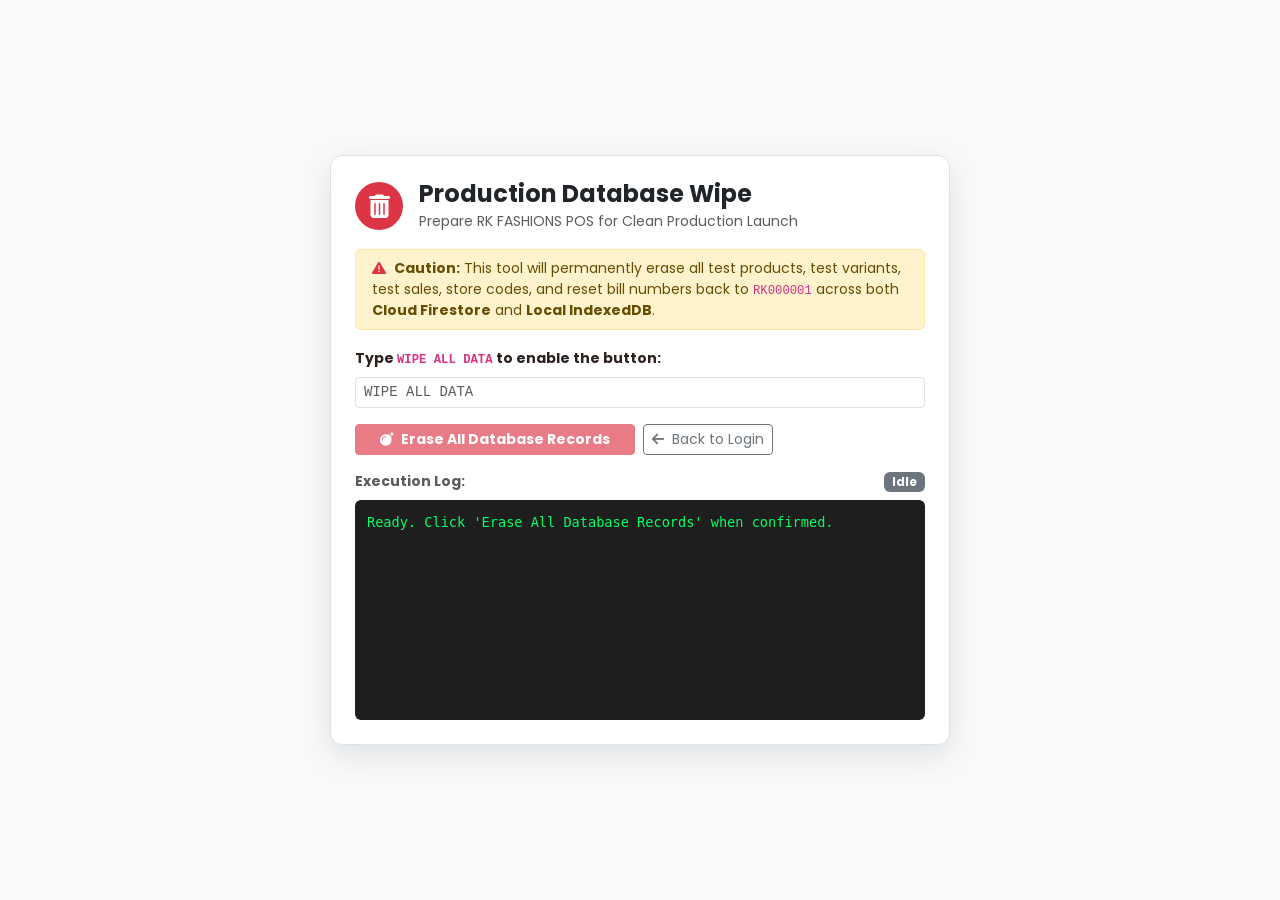
<file: wipe-database.html>
<!DOCTYPE html>
<html lang="en">
<head>
  <meta charset="UTF-8">
  <meta name="viewport" content="width=device-width, initial-scale=1.0">
  <title>Production Database Wipe — RK FASHIONS</title>
  <link rel="stylesheet" href="css/bootstrap.min.css">
  <link rel="stylesheet" href="css/fontawesome.min.css">
  <link rel="stylesheet" href="css/style.css">
  <style>
    body {
      background-color: #f8f9fa;
      min-height: 100vh;
      display: flex;
      align-items: center;
      justify-content: center;
      padding: 1rem;
    }
    .wipe-card {
      max-width: 620px;
      width: 100%;
      background: #fff;
      border-radius: 12px;
      box-shadow: 0 10px 30px rgba(0,0,0,0.1);
      border: 1px solid #dee2e6;
    }
    .log-box {
      background-color: #1e1e1e;
      color: #00ff66;
      font-family: monospace;
      font-size: 0.85rem;
      border-radius: 6px;
      height: 220px;
      overflow-y: auto;
      padding: 0.75rem;
    }
  </style>
</head>
<body>
  <div class="wipe-card p-4">
    <div class="d-flex align-items-center gap-3 mb-3">
      <div class="bg-danger text-white rounded-circle d-flex align-items-center justify-content-center" style="width: 48px; height: 48px; font-size: 1.5rem;">
        <i class="fa-solid fa-trash-can"></i>
      </div>
      <div>
        <h4 class="fw-bold mb-0 text-dark">Production Database Wipe</h4>
        <small class="text-muted">Prepare RK FASHIONS POS for Clean Production Launch</small>
      </div>
    </div>

    <div class="alert alert-warning py-2 px-3 small mb-3">
      <i class="fa-solid fa-triangle-exclamation me-1 text-danger"></i>
      <strong>Caution:</strong> This tool will permanently erase all test products, test variants, test sales, store codes, and reset bill numbers back to <code>RK000001</code> across both <strong>Cloud Firestore</strong> and <strong>Local IndexedDB</strong>.
    </div>

    <div class="mb-3">
      <label for="wipe-confirm-input" class="form-label small fw-bold">Type <code>WIPE ALL DATA</code> to enable the button:</label>
      <input type="text" id="wipe-confirm-input" class="form-control form-control-sm font-monospace" placeholder="WIPE ALL DATA" oninput="checkConfirmation()">
    </div>

    <div class="d-flex gap-2 mb-3">
      <button type="button" id="btn-run-wipe" class="btn btn-danger btn-sm px-4 fw-bold" disabled onclick="executeWipe()">
        <i class="fa-solid fa-bomb me-1"></i> Erase All Database Records
      </button>
      <a href="login.html" class="btn btn-outline-secondary btn-sm">
        <i class="fa-solid fa-arrow-left me-1"></i> Back to Login
      </a>
    </div>

    <div class="mb-2 d-flex justify-content-between align-items-center">
      <span class="small fw-bold text-muted">Execution Log:</span>
      <span id="wipe-status-badge" class="badge bg-secondary">Idle</span>
    </div>
    <div id="log-console" class="log-box">Ready. Click 'Erase All Database Records' when confirmed.</div>
  </div>

  <script src="js/lib/bootstrap.bundle.min.js"></script>
  <script src="js/db.js"></script>
  <script src="js/firebase-config.js"></script>
  <script src="js/store.js"></script>

  <script>
    function checkConfirmation() {
      const val = document.getElementById('wipe-confirm-input').value.trim();
      const btn = document.getElementById('btn-run-wipe');
      btn.disabled = (val !== 'WIPE ALL DATA');
    }

    function log(msg, type = 'info') {
      const consoleEl = document.getElementById('log-console');
      const time = new Date().toLocaleTimeString();
      const color = type === 'error' ? '#ff5555' : (type === 'success' ? '#55ff55' : '#00ff66');
      consoleEl.innerHTML += `<div style="color: ${color}">[${time}] ${msg}</div>`;
      consoleEl.scrollTop = consoleEl.scrollHeight;
    }

    async function executeWipe() {
      const btn = document.getElementById('btn-run-wipe');
      const input = document.getElementById('wipe-confirm-input');
      const badge = document.getElementById('wipe-status-badge');

      btn.disabled = true;
      input.disabled = true;
      badge.className = 'badge bg-warning text-dark';
      badge.textContent = 'Wiping...';

      log('Starting full production database wipe...', 'info');

      // 1. Initialize DBs
      if (window.appDB) await window.appDB.init();

      // 2. Cloud Firestore Wipe
      try {
        const firestore = window.firebaseService ? window.firebaseService.getFirestore() : null;
        if (firestore) {
          log('Connected to Cloud Firestore (rkposapp)...', 'info');

          // A. /stores
          log('Querying /stores collection...', 'info');
          const storesSnap = await firestore.collection('stores').get();
          log(`Found ${storesSnap.size} store(s) in Cloud Firestore.`, 'info');

          for (const sDoc of storesSnap.docs) {
            const sRef = sDoc.ref;
            log(`Wiping store: ${sDoc.id}...`, 'info');

            // Products & variants subcollections
            const prods = await sRef.collection('products').get();
            for (const p of prods.docs) {
              const vars = await p.ref.collection('variants').get();
              const batch = firestore.batch();
              vars.forEach(v => batch.delete(v.ref));
              batch.delete(p.ref);
              await batch.commit();
            }
            log(`  Deleted ${prods.size} product(s) from store ${sDoc.id}.`, 'info');

            // Sales & items subcollections
            const sales = await sRef.collection('sales').get();
            for (const s of sales.docs) {
              const items = await s.ref.collection('items').get();
              const batch = firestore.batch();
              items.forEach(it => batch.delete(it.ref));
              batch.delete(s.ref);
              await batch.commit();
            }
            log(`  Deleted ${sales.size} sale(s) from store ${sDoc.id}.`, 'info');

            await sRef.delete();
            log(`  Store ${sDoc.id} deleted.`, 'success');
          }

          // B. /storeCodes
          log('Wiping /storeCodes directory...', 'info');
          const codesSnap = await firestore.collection('storeCodes').get();
          if (!codesSnap.empty) {
            const cBatch = firestore.batch();
            codesSnap.docs.forEach(d => cBatch.delete(d.ref));
            await cBatch.commit();
            log(`Deleted ${codesSnap.size} store code(s).`, 'success');
          }

          // C. /users
          log('Wiping /users directory...', 'info');
          const usersSnap = await firestore.collection('users').get();
          if (!usersSnap.empty) {
            const uBatch = firestore.batch();
            usersSnap.docs.forEach(d => uBatch.delete(d.ref));
            await uBatch.commit();
            log(`Deleted ${usersSnap.size} user profile(s).`, 'success');
          }

          // D. Legacy root /products and /sales
          try {
            const rootProds = await firestore.collection('products').get();
            if (!rootProds.empty) {
              const rpBatch = firestore.batch();
              rootProds.docs.forEach(d => rpBatch.delete(d.ref));
              await rpBatch.commit();
              log(`Deleted ${rootProds.size} legacy root products.`, 'info');
            }
          } catch(e) {}

          try {
            const rootSales = await firestore.collection('sales').get();
            if (!rootSales.empty) {
              const rsBatch = firestore.batch();
              rootSales.docs.forEach(d => rsBatch.delete(d.ref));
              await rsBatch.commit();
              log(`Deleted ${rootSales.size} legacy root sales.`, 'info');
            }
          } catch(e) {}

          log('Cloud Firestore wipe completed successfully.', 'success');
        } else {
          log('Cloud Firestore is offline or not configured. Skipping cloud step.', 'info');
        }
      } catch (err) {
        log(`Cloud Firestore wipe notice: ${err.message}`, 'error');
      }

      // 3. Wipe Local IndexedDB
      try {
        log('Wiping Local IndexedDB (rk_fashions_db)...', 'info');
        if (window.appDB) {
          await window.appDB.clearAll();
          await window.appDB.resetSequences();
          log('Local products, sales, sync queue, and bill sequences reset to RK000001.', 'success');
        }
      } catch (err) {
        log(`Local DB error: ${err.message}`, 'error');
      }

      // 4. Clear LocalStorage keys
      log('Clearing local session & active store tokens...', 'info');
      const keysToClear = [
        'rk_active_store_id',
        'rk_active_store_code',
        'rk_store_name',
        'rk_pos_user',
        'rk_cart_items',
        'rk_cart_discount'
      ];
      keysToClear.forEach(k => localStorage.removeItem(k));

      // 5. Sign out Firebase Auth
      try {
        if (window.firebaseService && window.firebaseService.auth) {
          await window.firebaseService.auth.signOut();
        }
      } catch(e) {}

      badge.className = 'badge bg-success';
      badge.textContent = 'Complete';
      log('=================================================', 'success');
      log('PRODUCTION WIPE SUCCESSFUL!', 'success');
      log('All databases are blank and ready for production.', 'success');
      log('Redirecting to clean registration in 3 seconds...', 'info');

      setTimeout(() => {
        window.location.href = 'login.html';
      }, 3000);
    }
  </script>
</body>
</html>
</file>
<file: css/style.css>
/* ==========================================================================
   RK FASHIONS — Design System & Stylesheet
   Ladies & Kids Wear Retail POS & Barcode PWA
   ========================================================================== */

@import url('https://fonts.googleapis.com/css2?family=Poppins:ital,wght@0,300;0,400;0,500;0,600;0,700;0,800;1,400&display=swap');

:root {
  --primary: #74512D;
  --primary-hover: #5d4023;
  --primary-light: #f3ede6;
  --secondary: #FEBA17;
  --secondary-hover: #e5a40b;
  --background: #F8F4E1;
  --dark: #4E1F00;
  --surface: #FFFFFF;
  --surface-alt: #FAF7EE;
  --border: #E5DBCC;
  --border-light: #F0EAE1;
  --text-main: #2C221E;
  --text-muted: #7A6F68;
  --success: #2E7D32;
  --success-bg: #E8F5E9;
  --danger: #C62828;
  --danger-bg: #FFEBEE;
  --warning: #EF6C00;
  --warning-bg: #FFF3E0;
  --info: #0288D1;
  --info-bg: #E1F5FE;
  
  --sidebar-width: 250px;
  --bottom-nav-height: 64px;
  --header-height: 60px;
  --radius-sm: 6px;
  --radius-md: 10px;
  --radius-lg: 16px;
  --shadow-sm: 0 1px 3px rgba(78, 31, 0, 0.06);
  --shadow-md: 0 4px 12px rgba(78, 31, 0, 0.08);
  --shadow-lg: 0 8px 24px rgba(78, 31, 0, 0.12);
  --transition: all 0.2s cubic-bezier(0.4, 0, 0.2, 1);
}

/* Base Reset & Typography */
* {
  box-sizing: border-box;
}

body {
  font-family: 'Poppins', -apple-system, BlinkMacSystemFont, 'Segoe UI', Roboto, sans-serif;
  background-color: var(--background);
  color: var(--text-main);
  margin: 0;
  padding: 0;
  min-height: 100vh;
  -webkit-font-smoothing: antialiased;
  -moz-osx-font-smoothing: grayscale;
}

/* App Shell Layout */
.app-wrapper {
  display: flex;
  min-height: 100vh;
  width: 100%;
}

/* Sidebar (Desktop) */
.sidebar {
  width: var(--sidebar-width);
  background-color: var(--dark);
  color: #FFFFFF;
  display: flex;
  flex-direction: column;
  position: fixed;
  top: 0;
  bottom: 0;
  left: 0;
  z-index: 1030;
  transition: var(--transition);
  box-shadow: 2px 0 12px rgba(0, 0, 0, 0.15);
}

.sidebar-brand {
  padding: 1.25rem 1rem;
  display: flex;
  align-items: center;
  gap: 0.75rem;
  border-bottom: 1px solid rgba(254, 186, 23, 0.2);
  background: rgba(0, 0, 0, 0.15);
}

.sidebar-brand img, .sidebar-brand .brand-logo-fallback {
  width: 42px;
  height: 42px;
  border-radius: var(--radius-sm);
  background: var(--secondary);
  display: flex;
  align-items: center;
  justify-content: center;
  font-weight: 800;
  color: var(--dark);
  font-size: 1.2rem;
}

.sidebar-brand .brand-text {
  line-height: 1.2;
}

.sidebar-brand .brand-title {
  font-size: 1.1rem;
  font-weight: 800;
  color: #FFFFFF;
  letter-spacing: 0.5px;
  margin: 0;
}

.sidebar-brand .brand-subtitle {
  font-size: 0.7rem;
  color: var(--secondary);
  font-weight: 500;
  letter-spacing: 0.5px;
  margin: 0;
}

.sidebar-nav {
  list-style: none;
  padding: 0.75rem 0.5rem;
  margin: 0;
  flex: 1;
  overflow-y: auto;
}

.sidebar-nav-item {
  margin-bottom: 0.25rem;
}

.sidebar-nav-link {
  display: flex;
  align-items: center;
  gap: 0.85rem;
  padding: 0.75rem 1rem;
  color: rgba(255, 255, 255, 0.78);
  text-decoration: none;
  border-radius: var(--radius-sm);
  font-weight: 500;
  font-size: 0.92rem;
  transition: var(--transition);
}

.sidebar-nav-link i {
  font-size: 1.1rem;
  width: 22px;
  text-align: center;
  color: rgba(254, 186, 23, 0.85);
  transition: var(--transition);
}

.sidebar-nav-link:hover {
  color: #FFFFFF;
  background-color: rgba(255, 255, 255, 0.08);
}

.sidebar-nav-link.active {
  color: var(--dark);
  background-color: var(--secondary);
  font-weight: 700;
  box-shadow: 0 4px 10px rgba(254, 186, 23, 0.35);
}

.sidebar-nav-link.active i {
  color: var(--dark);
}

.sidebar-footer {
  padding: 1rem;
  border-top: 1px solid rgba(255, 255, 255, 0.1);
  background: rgba(0, 0, 0, 0.2);
}

/* Main Content Area */
.main-wrapper {
  flex: 1;
  margin-left: var(--sidebar-width);
  display: flex;
  flex-direction: column;
  min-height: 100vh;
  width: calc(100% - var(--sidebar-width));
}

/* Top Header Bar */
.top-header {
  height: var(--header-height);
  background-color: var(--surface);
  border-bottom: 1px solid var(--border);
  display: flex;
  align-items: center;
  justify-content: space-between;
  padding: 0 1.5rem;
  position: sticky;
  top: 0;
  z-index: 1020;
}

.header-left {
  display: flex;
  align-items: center;
  gap: 1rem;
}

.header-page-title {
  margin: 0;
  font-size: 1.15rem;
  font-weight: 700;
  color: var(--dark);
}

.header-right {
  display: flex;
  align-items: center;
  gap: 0.85rem;
}

/* Status Indicators */
.status-pill {
  display: inline-flex;
  align-items: center;
  gap: 0.4rem;
  padding: 0.35rem 0.75rem;
  border-radius: 50px;
  font-size: 0.8rem;
  font-weight: 600;
  cursor: pointer;
  user-select: none;
  transition: var(--transition);
}

.status-pill.status-online {
  background-color: var(--success-bg);
  color: var(--success);
  border: 1px solid rgba(46, 125, 50, 0.2);
}

.status-pill.status-offline {
  background-color: var(--danger-bg);
  color: var(--danger);
  border: 1px solid rgba(198, 40, 40, 0.2);
}

.status-pill.status-pending {
  background-color: var(--warning-bg);
  color: var(--warning);
  border: 1px solid rgba(239, 108, 0, 0.25);
}

.status-dot {
  width: 8px;
  height: 8px;
  border-radius: 50%;
  display: inline-block;
}

.status-online .status-dot { background-color: var(--success); }
.status-offline .status-dot { background-color: var(--danger); }
.status-pending .status-dot { background-color: var(--warning); animation: pulse 1.5s infinite; }

@keyframes pulse {
  0% { opacity: 0.5; }
  50% { opacity: 1; }
  100% { opacity: 0.5; }
}

/* User Profile Badge */
.user-badge {
  display: flex;
  align-items: center;
  gap: 0.5rem;
  padding: 0.3rem 0.75rem;
  background-color: var(--surface-alt);
  border: 1px solid var(--border);
  border-radius: 50px;
  font-size: 0.85rem;
  font-weight: 600;
  color: var(--text-main);
}

.user-badge i {
  color: var(--primary);
}

/* Content Container */
.page-content {
  padding: 1.5rem;
  flex: 1;
}

/* Cards & Surfaces */
.card-retail {
  background: var(--surface);
  border: 1px solid var(--border);
  border-radius: var(--radius-md);
  box-shadow: var(--shadow-sm);
  transition: var(--transition);
}

.card-retail:hover {
  box-shadow: var(--shadow-md);
}

.card-header-retail {
  padding: 1rem 1.25rem;
  background-color: var(--surface);
  border-bottom: 1px solid var(--border-light);
  display: flex;
  align-items: center;
  justify-content: space-between;
}

/* KPI Summary Cards */
.kpi-card {
  padding: 1.25rem;
  border-radius: var(--radius-md);
  background: var(--surface);
  border: 1px solid var(--border);
  position: relative;
  overflow: hidden;
  transition: var(--transition);
}

.kpi-card:hover {
  transform: translateY(-2px);
  box-shadow: var(--shadow-md);
}

.kpi-icon {
  width: 48px;
  height: 48px;
  border-radius: var(--radius-md);
  display: flex;
  align-items: center;
  justify-content: center;
  font-size: 1.35rem;
}

.kpi-label {
  font-size: 0.82rem;
  font-weight: 600;
  color: var(--text-muted);
  text-transform: uppercase;
  letter-spacing: 0.5px;
  margin-bottom: 0.25rem;
}

.kpi-value {
  font-size: 1.75rem;
  font-weight: 800;
  color: var(--dark);
  line-height: 1.1;
  margin: 0;
}

/* Buttons */
.btn-retail {
  font-family: inherit;
  font-weight: 600;
  border-radius: var(--radius-sm);
  padding: 0.55rem 1.15rem;
  transition: var(--transition);
  display: inline-flex;
  align-items: center;
  justify-content: center;
  gap: 0.5rem;
  border: none;
}

.btn-primary-retail {
  background-color: var(--primary);
  color: #FFFFFF;
}

.btn-primary-retail:hover, .btn-primary-retail:focus {
  background-color: var(--primary-hover);
  color: #FFFFFF;
}

.btn-secondary-retail {
  background-color: var(--secondary);
  color: var(--dark);
  font-weight: 700;
}

.btn-secondary-retail:hover, .btn-secondary-retail:focus {
  background-color: var(--secondary-hover);
  color: var(--dark);
}

.btn-outline-retail {
  background-color: transparent;
  border: 1.5px solid var(--border);
  color: var(--text-main);
}

.btn-outline-retail:hover {
  background-color: var(--surface-alt);
  border-color: var(--primary);
  color: var(--primary);
}

/* Forms & Inputs */
.form-label-retail {
  font-size: 0.85rem;
  font-weight: 600;
  color: var(--dark);
  margin-bottom: 0.35rem;
}

.form-control-retail, .form-select-retail {
  border: 1.5px solid var(--border);
  border-radius: var(--radius-sm);
  padding: 0.6rem 0.85rem;
  font-size: 0.95rem;
  font-family: inherit;
  background-color: var(--surface);
  transition: var(--transition);
}

.form-control-retail:focus, .form-select-retail:focus {
  border-color: var(--primary);
  box-shadow: 0 0 0 3px rgba(116, 81, 45, 0.15);
  outline: none;
}

/* Mobile Bottom Navigation */
.bottom-nav {
  display: none;
  position: fixed;
  bottom: 0;
  left: 0;
  right: 0;
  height: var(--bottom-nav-height);
  background-color: var(--dark);
  border-top: 1px solid rgba(254, 186, 23, 0.2);
  z-index: 1040;
  justify-content: space-around;
  align-items: center;
  box-shadow: 0 -2px 10px rgba(0, 0, 0, 0.15);
}

.bottom-nav-item {
  flex: 1;
  display: flex;
  flex-direction: column;
  align-items: center;
  justify-content: center;
  color: rgba(255, 255, 255, 0.7);
  text-decoration: none;
  font-size: 0.65rem;
  font-weight: 500;
  height: 100%;
  gap: 3px;
  transition: var(--transition);
}

.bottom-nav-item i {
  font-size: 1.25rem;
  color: rgba(254, 186, 23, 0.85);
}

.bottom-nav-item.active {
  color: var(--secondary);
  font-weight: 700;
  background: rgba(255, 255, 255, 0.05);
}

.bottom-nav-item.active i {
  color: var(--secondary);
}

/* POS Specific Layout Styles */
.pos-barcode-hero {
  position: relative;
}

.pos-barcode-input {
  font-size: 1.3rem;
  font-weight: 700;
  letter-spacing: 1px;
  padding: 0.85rem 1.25rem;
  border: 2.5px solid var(--primary);
  border-radius: var(--radius-md);
  box-shadow: var(--shadow-sm);
}

.pos-barcode-input:focus {
  border-color: var(--dark);
  box-shadow: 0 0 0 4px rgba(254, 186, 23, 0.35);
}

.pos-cart-table {
  width: 100%;
  margin-bottom: 0;
}

.pos-cart-table th {
  background-color: var(--surface-alt);
  font-size: 0.82rem;
  font-weight: 700;
  color: var(--dark);
  text-transform: uppercase;
  border-bottom: 1.5px solid var(--border);
  padding: 0.75rem 0.85rem;
}

.pos-cart-table td {
  padding: 0.85rem;
  vertical-align: middle;
  border-bottom: 1px solid var(--border-light);
}

.qty-stepper {
  display: inline-flex;
  align-items: center;
  border: 1px solid var(--border);
  border-radius: var(--radius-sm);
  background: var(--surface);
  overflow: hidden;
}

.qty-stepper button {
  background: var(--surface-alt);
  border: none;
  width: 32px;
  height: 32px;
  font-weight: 800;
  font-size: 1.1rem;
  color: var(--dark);
  cursor: pointer;
  display: flex;
  align-items: center;
  justify-content: center;
  transition: var(--transition);
}

.qty-stepper button:hover {
  background: var(--border);
}

.qty-stepper input {
  width: 44px;
  height: 32px;
  border: none;
  text-align: center;
  font-weight: 700;
  font-size: 0.95rem;
  outline: none;
}

.pos-grand-total {
  font-size: 2.25rem;
  font-weight: 900;
  color: var(--dark);
  letter-spacing: -0.5px;
}

/* Payment Selector Pill Grid */
.payment-selector {
  display: grid;
  grid-template-columns: repeat(3, 1fr);
  gap: 0.5rem;
}

.payment-pill {
  border: 2px solid var(--border);
  border-radius: var(--radius-sm);
  padding: 0.65rem 0.5rem;
  text-align: center;
  font-weight: 700;
  font-size: 0.95rem;
  cursor: pointer;
  background: var(--surface);
  transition: var(--transition);
}

.payment-pill:hover {
  border-color: var(--primary);
}

.payment-pill.selected {
  background-color: var(--primary);
  color: #FFFFFF;
  border-color: var(--primary);
  box-shadow: 0 4px 10px rgba(116, 81, 45, 0.25);
}

/* Camera Scanner Viewfinder Modal Styles */
.scanner-overlay-box {
  width: 260px;
  height: 180px;
  border: 3px solid var(--secondary);
  border-radius: 12px;
  position: absolute;
  top: 50%;
  left: 50%;
  transform: translate(-50%, -50%);
  box-shadow: 0 0 0 9999px rgba(0, 0, 0, 0.55);
  pointer-events: none;
}

.scanner-laser-line {
  width: 100%;
  height: 2px;
  background: #ff1744;
  box-shadow: 0 0 8px #ff1744;
  position: absolute;
  top: 50%;
  animation: laserScan 2s ease-in-out infinite alternate;
}

@keyframes laserScan {
  0% { transform: translateY(-70px); }
  100% { transform: translateY(70px); }
}

/* Tag & Label Preview Box */
.price-tag-preview {
  background: #FFFFFF;
  border: 2px dashed #999;
  border-radius: 6px;
  padding: 12px;
  box-shadow: var(--shadow-md);
  margin: 0 auto;
  text-align: center;
  color: #000000;
}

.tag-store-title {
  font-weight: 900;
  font-size: 14px;
  letter-spacing: 0.5px;
  margin: 0;
  line-height: 1.1;
}

.tag-store-sub {
  font-size: 9px;
  font-weight: 600;
  letter-spacing: 1px;
  margin-bottom: 6px;
  color: #444;
}

.tag-prod-name {
  font-weight: 800;
  font-size: 13px;
  margin: 4px 0;
  white-space: nowrap;
  overflow: hidden;
  text-overflow: ellipsis;
}

.tag-meta-row {
  display: flex;
  justify-content: space-between;
  font-size: 11px;
  font-weight: 700;
  margin: 4px 0;
  border-top: 1px solid #ccc;
  border-bottom: 1px solid #ccc;
  padding: 3px 0;
}

.tag-price-row {
  display: flex;
  justify-content: space-around;
  align-items: baseline;
  margin: 6px 0;
}

.tag-mrp {
  text-decoration: line-through;
  font-size: 11px;
  color: #666;
  font-weight: 600;
}

.tag-sale-price {
  font-size: 16px;
  font-weight: 900;
  color: #000;
}

.tag-barcode-svg {
  width: 100%;
  max-height: 48px;
  display: block;
  margin: 4px auto 0 auto;
}

/* Empty States */
.empty-state {
  text-align: center;
  padding: 3rem 1.5rem;
  color: var(--text-muted);
}

.empty-state-icon {
  font-size: 3.5rem;
  color: var(--border);
  margin-bottom: 1rem;
}

.empty-state-title {
  font-weight: 700;
  color: var(--dark);
  font-size: 1.25rem;
  margin-bottom: 0.5rem;
}

/* Responsive Media Queries */
/* Responsive Media Queries */
@media (max-width: 991.98px) {
  .sidebar {
    position: fixed !important;
    top: 0 !important;
    bottom: 0 !important;
    left: 0 !important;
    width: 290px !important;
    max-width: 85vw !important;
    z-index: 1060 !important;
    transform: translateX(-100%);
    transition: transform 0.3s cubic-bezier(0.4, 0, 0.2, 1);
    box-shadow: 4px 0 25px rgba(0, 0, 0, 0.5);
    display: flex !important;
  }

  .sidebar.mobile-open {
    transform: translateX(0) !important;
  }

  .sidebar-backdrop {
    position: fixed;
    top: 0;
    left: 0;
    right: 0;
    bottom: 0;
    background: rgba(0, 0, 0, 0.6);
    backdrop-filter: blur(3px);
    -webkit-backdrop-filter: blur(3px);
    z-index: 1050;
    opacity: 0;
    visibility: hidden;
    transition: opacity 0.3s ease, visibility 0.3s ease;
  }

  .sidebar-backdrop.active {
    opacity: 1;
    visibility: visible;
  }

  .main-wrapper {
    margin-left: 0;
    width: 100%;
    padding-bottom: calc(var(--bottom-nav-height) + 1rem);
  }
  
  .bottom-nav {
    display: flex;
  }
  
  .top-header {
    padding: 0 0.75rem;
  }
  
  .page-content {
    padding: 1rem 0.75rem;
  }
}

@media (min-width: 992px) {
  .sidebar-backdrop {
    display: none !important;
  }
  .sidebar-close-btn {
    display: none !important;
  }
}
</file>
